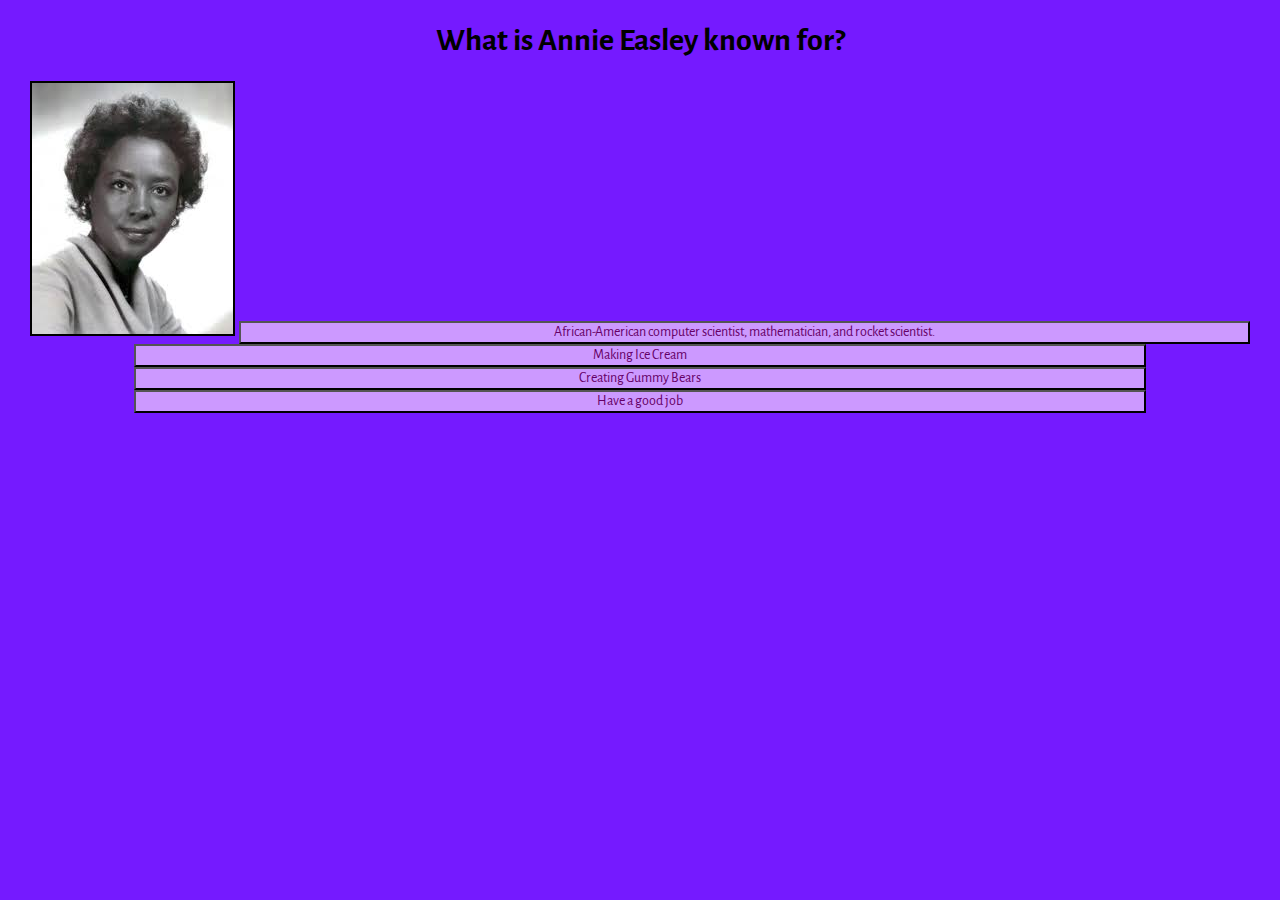
<file: www/ques1.html>
<!DOCTYPE HTML>
<html>
<head>
    <meta charset="utf-8">
    <meta name="viewport" content="width=device-width, height=device-height, initial-scale=1, maximum-scale=1, user-scalable=no">
    <meta http-equiv="Content-Security-Policy" content="default-src *; style-src * 'unsafe-inline'; script-src * 'unsafe-inline' 'unsafe-eval'">
    <link rel="stylesheet" href="components/loader.css">
    <script src="components/loader.js"></script>
    <script src="scripts/myscript.js"></script>
    <link rel="stylesheet" href="css/ques1.css">
    <link href='https://fonts.googleapis.com/css?family=Alegreya+Sans' rel='stylesheet' type='text/css'>
</head>
<body>
    <h1>What is Annie Easley known for?</h1>
     <img src="images/download.jpg"/>
    <button id="correct1"onclick="Correct()">African-American computer scientist, mathematician, and rocket scientist. </button><br />
    <button id="wrong1"onclick="Incorrect()">Making Ice Cream</button><br />
    <button id="wrong2"onclick="Wrong()">Creating Gummy Bears</button><br />
    <button id="wrong3"onclick="Notright()">Have a good job</button><br />
    <br />
    <!--<p id="scoreCard">Score: 0 Points</p>-->
</body>
</html>
</file>
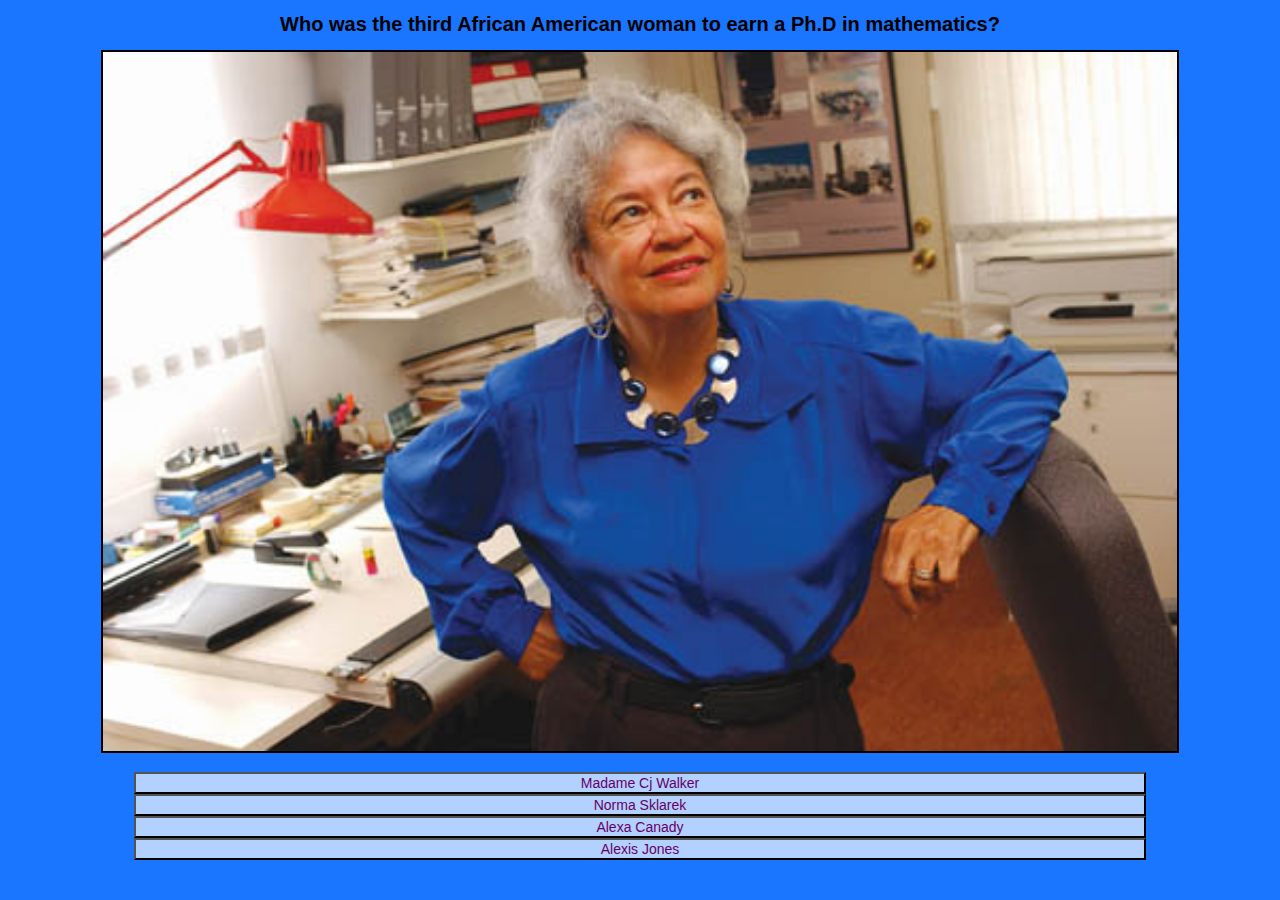
<file: www/ques2.html>
<!DOCTYPE HTML>
<html>
<head>
    <meta charset="utf-8">
    <meta name="viewport" content="width=device-width, height=device-height, initial-scale=1, maximum-scale=1, user-scalable=no">
    <meta http-equiv="Content-Security-Policy" content="default-src *; style-src * 'unsafe-inline'; script-src * 'unsafe-inline' 'unsafe-eval'">
    <link rel="stylesheet" href="components/loader.css">
    <script src="components/loader.js"></script>
    <link rel="stylesheet" href="css/ques2.css">
    <script src="scripts/ques2.js"></script>
</head>
<body>
     <h1>Who was the third African American woman to earn a Ph.D in mathematics? </h1>
      <img src="images/Norma-Merrick.jpg"/>
    <button id="wrong1"onclick="Incorrect()">Madame Cj Walker</button><br />
    <button id="correct1"onclick="Correct()">Norma Sklarek</button><br />
    <button id="wrong2"onclick="Wrong()">Alexa Canady</button><br />
    <button id="wrong3"onclick="Notright()">Alexis Jones</button><br />
    <br />
    <!--<p id="scoreCard">Score: 0 Points</p>-->
</body>
</html>
</file>
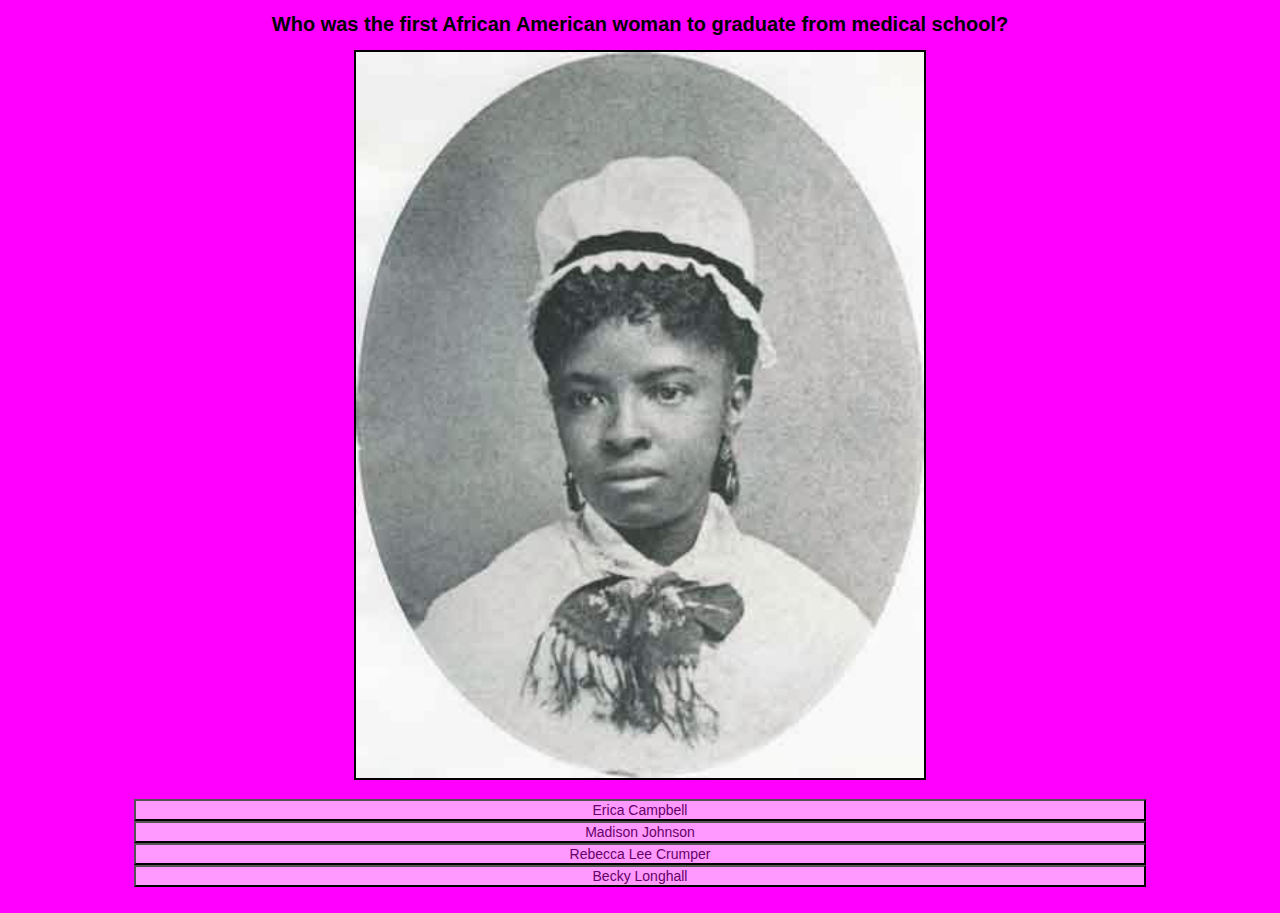
<file: www/ques3.html>
<!DOCTYPE HTML>
<html>
<head>
    <meta charset="utf-8">
    <meta name="viewport" content="width=device-width, height=device-height, initial-scale=1, maximum-scale=1, user-scalable=no">
    <meta http-equiv="Content-Security-Policy" content="default-src *; style-src * 'unsafe-inline'; script-src * 'unsafe-inline' 'unsafe-eval'">
    <link rel="stylesheet" href="components/loader.css">
    <script src="components/loader.js"></script>
    <script src="scripts/ques3.js"></script>
    <link rel="stylesheet" href="css/ques3.css">
</head>
<body>
    <h1>Who was the first African American woman to graduate from medical school?</h1>
    <img src="images/R.L.jpg"/><br />
    <button id="wrong1"onclick="Incorrect()">Erica Campbell</button><br />
    <button id="wrong2"onclick="Wrong()">Madison Johnson</button><br />
    <button id="correct1"onclick="Correct()">Rebecca Lee Crumper</button><br />
    <button id="wrong3"onclick="Notright()">Becky Longhall</button><br />
    <br />
    <!--<p id="scoreCard">Score: 0 Points</p>-->
   </body>
   
   
</html>
</file>
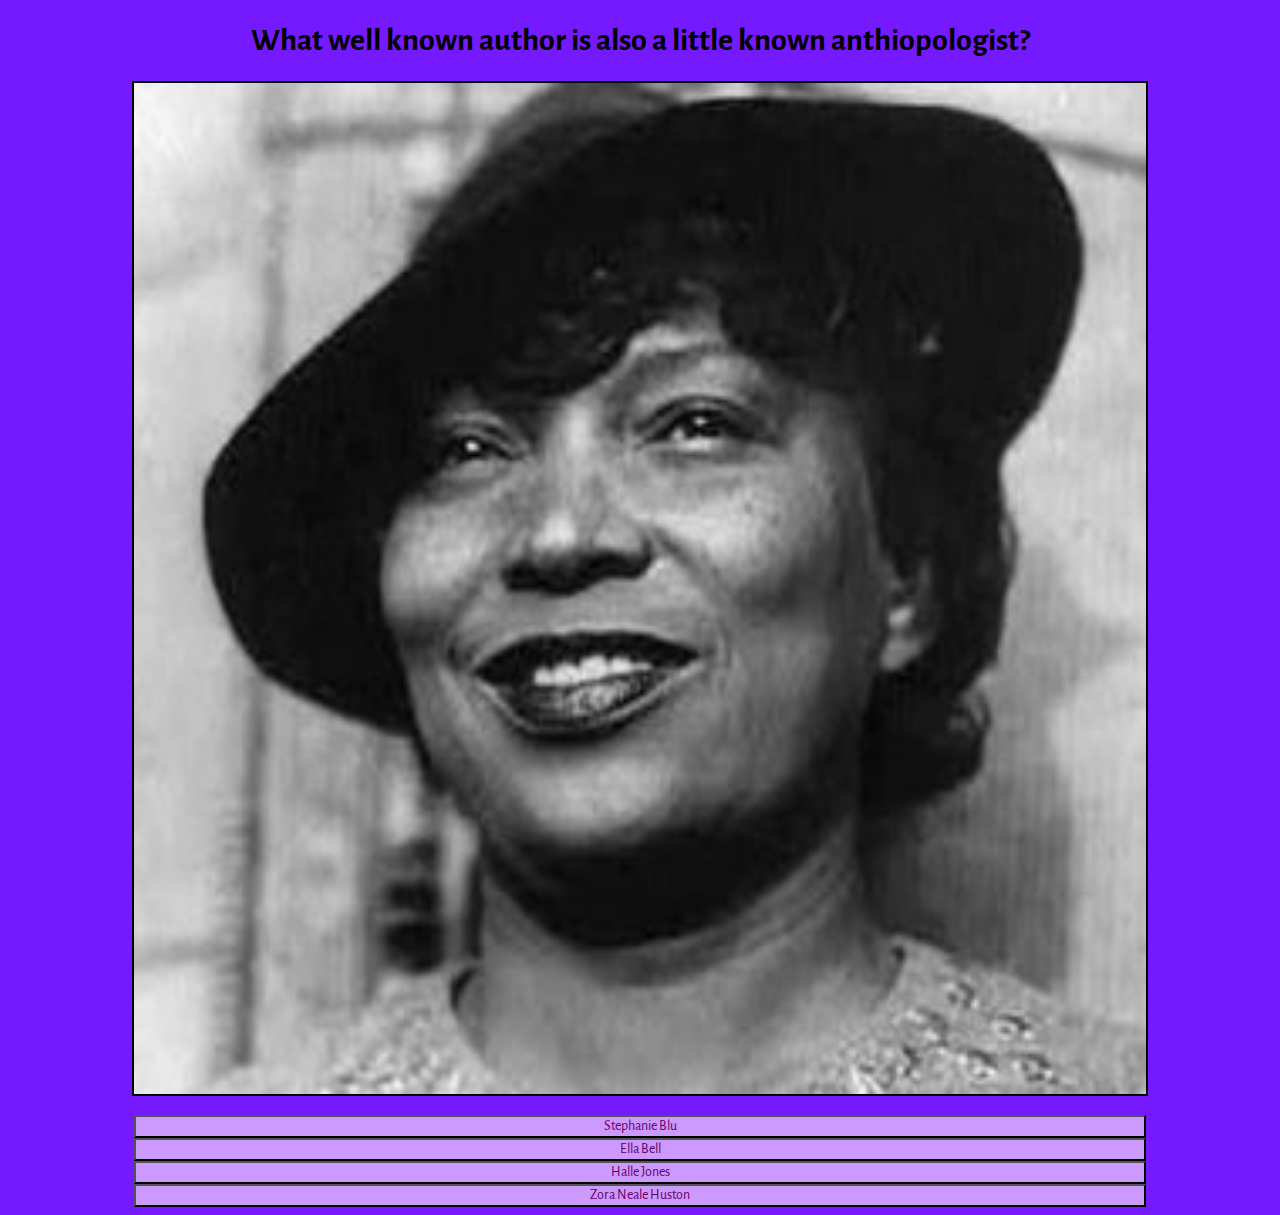
<file: www/ques4.html>
<!DOCTYPE HTML>
<html>
<head>
    <meta charset="utf-8">
    <meta name="viewport" content="width=device-width, height=device-height, initial-scale=1, maximum-scale=1, user-scalable=no">
    <meta http-equiv="Content-Security-Policy" content="default-src *; style-src * 'unsafe-inline'; script-src * 'unsafe-inline' 'unsafe-eval'">
    <link rel="stylesheet" href="components/loader.css">
    <script src="components/loader.js"></script>
    <script src="scripts/ques4.js"></script>
    <link rel="stylesheet" href="css/ques4.css">
    <link href='https://fonts.googleapis.com/css?family=Alegreya+Sans' rel='stylesheet' type='text/css'>
</head>
<body>
      <h1>What well known author is also a little known anthiopologist?</h1>
      <img src="images/Nora.jpg"/><br />
    <button id="wrong1"onclick="Incorrect()">Stephanie Blu</button><br />
    <button id="wrong2"onclick="Wrong()">Ella Bell</button><br />
    <button id="wrong3"onclick="Notright()">Halle Jones</button><br /> 
    <button id="correct1"onclick="Correct()">Zora Neale Huston</button><br />
    <!--<p id="scoreCard">Score: 0 Points</p>-->
</body>
</html>
</file>
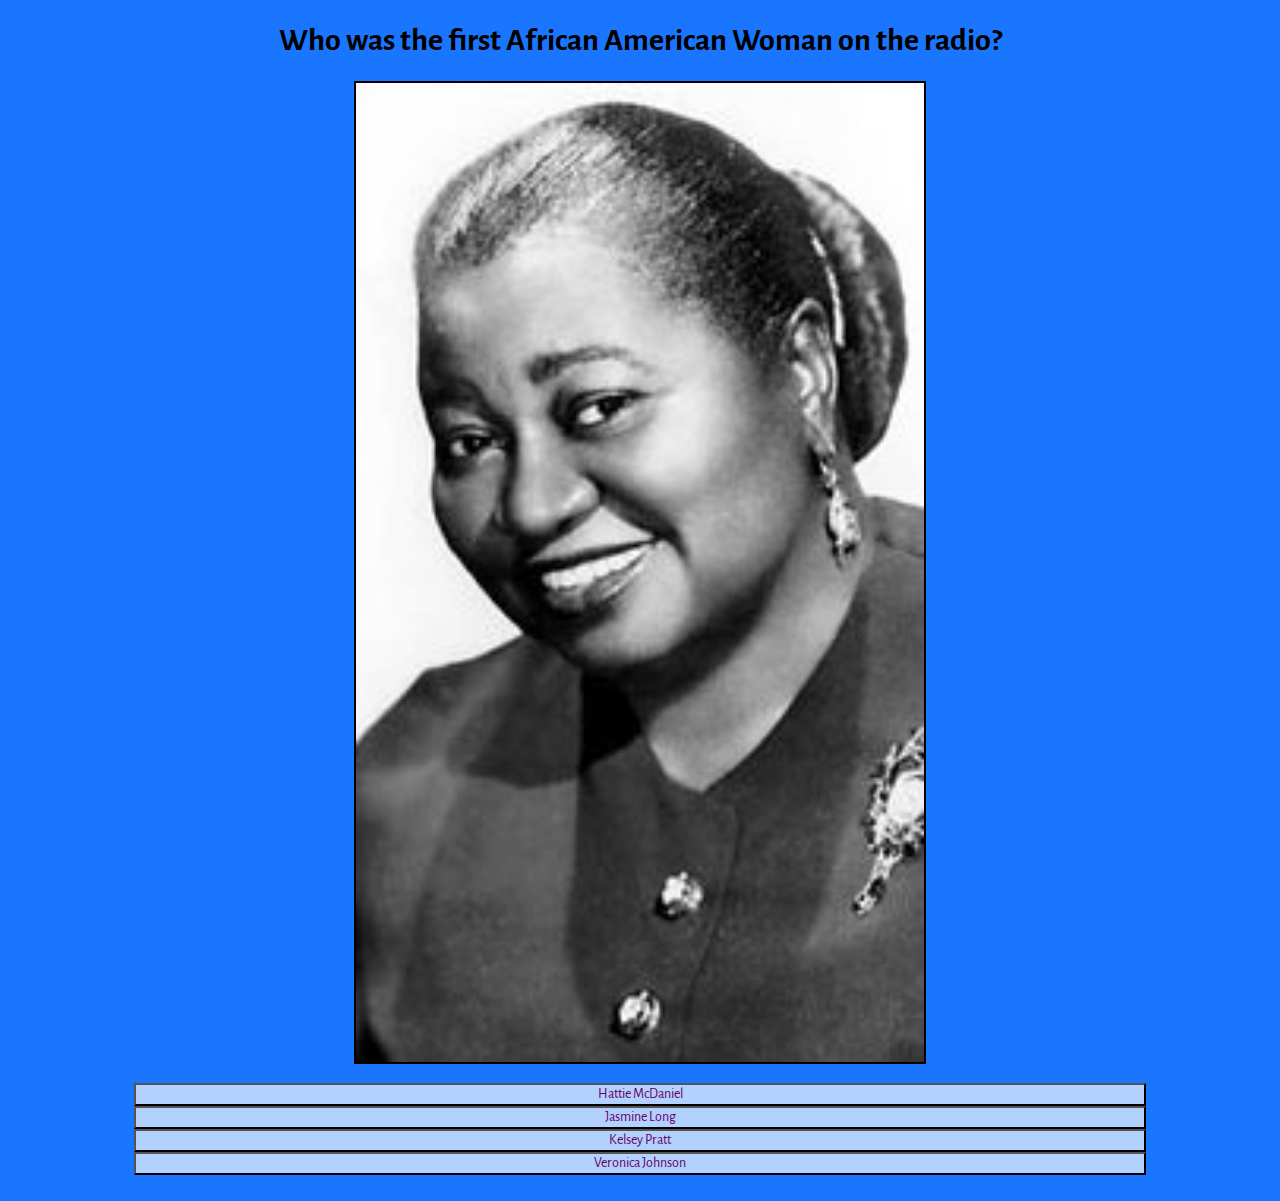
<file: www/ques5.html>
<!DOCTYPE HTML>
<html>
<head>
    <meta charset="utf-8">
    <meta name="viewport" content="width=device-width, height=device-height, initial-scale=1, maximum-scale=1, user-scalable=no">
    <meta http-equiv="Content-Security-Policy" content="default-src *; style-src * 'unsafe-inline'; script-src * 'unsafe-inline' 'unsafe-eval'">
    <link rel="stylesheet" href="components/loader.css">
    <script src="components/loader.js"></script>
    <script src="scripts/ques5.js"></script>
    <link rel="stylesheet" href="css/ques5.css">
    <link href='https://fonts.googleapis.com/css?family=Alegreya+Sans' rel='stylesheet' type='text/css'>
</head>
<body>
    <h1>Who was the first African American Woman on the radio?</h1>
    <img src="images/hattie.jpg"/><br />
    <button id="correct1"onclick="Correct()">Hattie McDaniel</button><br />
    <button id="wrong1"onclick="Incorrect()">Jasmine Long</button><br />
    <button id="wrong2"onclick="Wrong()">Kelsey Pratt</button><br />
    <button id="wrong3"onclick="Notright()">Veronica Johnson</button><br />
    <br />
    <!--<p id="scoreCard">Score: 0 Points</p>-->
</body>
</html>
</file>
<file: www/components/loader.css>
/**
 * This is an auto-generated code by Monaca JS/CSS Components.
 * Please do not edit by hand.
 */

/*** <GENERATED> ***/
</file>
<file: www/css/ques1.css>
body{
    background-color: #751aff;
    text-align:center;
      
}
button{
    color:#660066;
     background-color:#cc99ff;
    font-family: 'Alegreya Sans', sans-serif;
    width: 80%;
      font-size: 14px;
    
}
h1{
    font-family: 'Alegreya Sans', sans-serif;
}    

img{
    
    border-color: black;
    border-width: 2px;
    border-style: solid; 
}
</file>
<file: www/css/ques2.css>
body{
    background-color: #1a75ff;
     text-align:center;
}
button{
    color:#660066;
    background-color:#b3d1ff; 
    font-family: 'Alegreya Sans', sans-serif;
   
    width: 80%;
      font-size: 14px;

}
h1{
    font-family: 'Alegreya Sans', sans-serif;
    font-size:20px;
}   

img{
    width:85%;
    margin-bottom:15px;
    border-color: black;
    border-width: 2px;
    border-style: solid;
}
</file>
<file: www/css/ques3.css>
body{
    background-color: #ff00ff;
     text-align:center;
}
button{
    color:#660066;
    background-color: #ff99ff;
    font-family: 'Alegreya Sans', sans-serif;
  width: 80%;
      font-size: 14px;
    

}
h1{
     font-family: 'Alegreya Sans', sans-serif;
     font-size: 20px;
}

img{

width:45%;
margin-bottom:15px;
border-color: black;
border-width: 2px;
border-style: solid;
}
</file>
<file: www/css/ques4.css>
button{
    color:#660066;
     background-color:#cc99ff;
    font-family: 'Alegreya Sans', sans-serif;
  width: 80%;
      font-size: 14px;
}
h1{
    font-family: 'Alegreya Sans', sans-serif;
}    
body{
    background-color: #751aff;
     text-align:center;
}

img{
    width:80%;
    margin-bottom:15px;
    border-color: black;
    border-width: 2px;
    border-style: solid;
}
</file>
<file: www/css/ques5.css>
button{
    color:#660066;
      background-color:#b3d1ff; 
    font-family: 'Alegreya Sans', sans-serif;
width: 80%;
      font-size: 14px;
}
h1{
    font-family: 'Alegreya Sans', sans-serif;
}
body{
    background-color: #1a75ff;
     text-align:center;
}

img{
    width:45%;
    margin-bottom:15px;
    border-color: black;
    border-width: 2px;
    border-style: solid;
}
</file>
